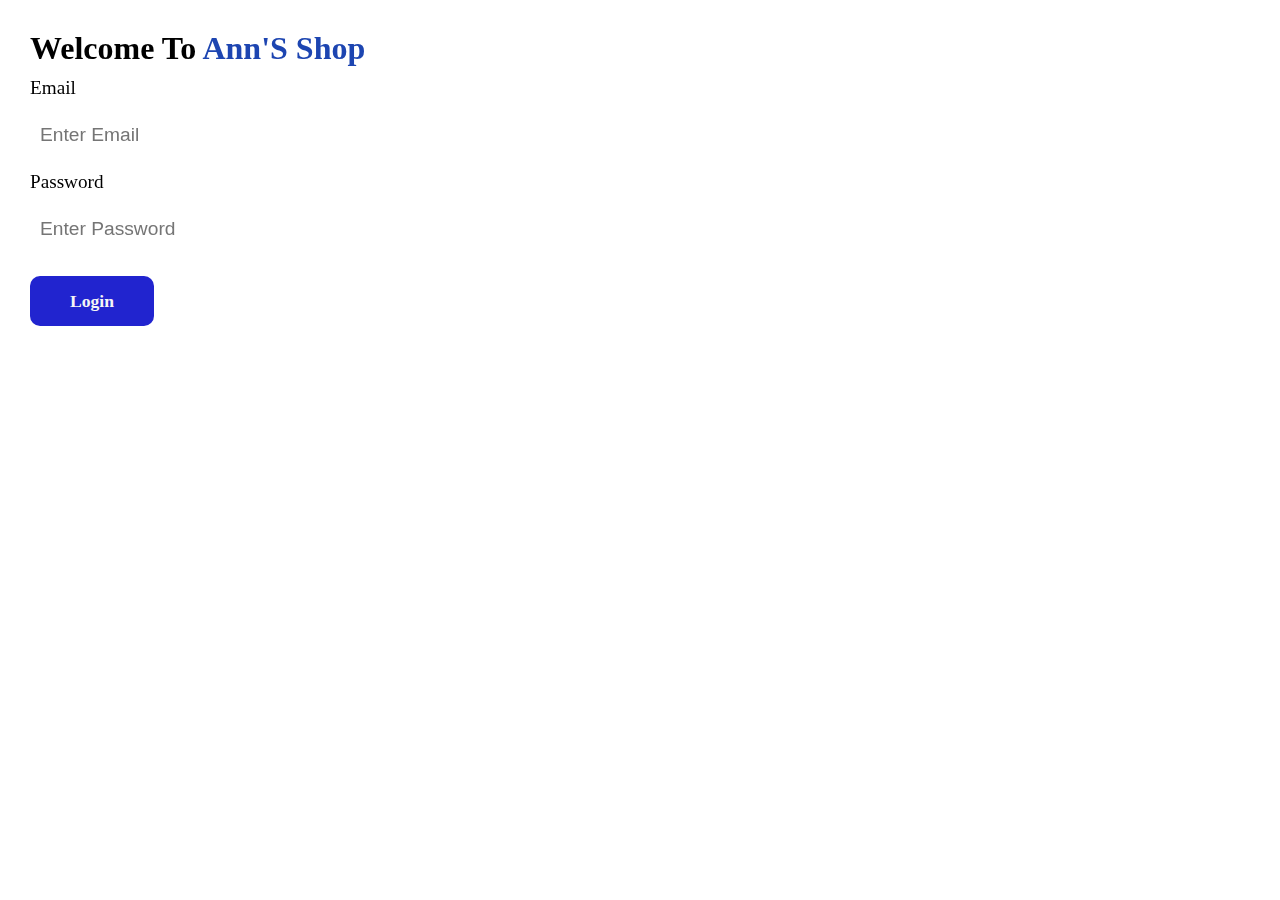
<file: login/login.html>
<!DOCTYPE html>
<html lang="en">
<head>
    <meta charset="UTF-8">
    <meta http-equiv="X-UA-Compatible" content="IE=edge">
    <meta name="viewport" content="width=device-width, initial-scale=1.0">
    <link rel="stylesheet" href="login.css">
    <title> Login</title>
</head>
<body>
    <div>
        <form>
            <h1>Welcome To <span id="groci">Ann'S Shop </span></h1>
            <div class="formcontainer">
                <label for="email">Email</label>
                <input type="text" placeholder="Enter Email" name="email" required />
              </div>
              <div class="formcontainer">
                <label for="psw">Password</label>
                <input
                  type="password"
                  placeholder="Enter Password"
                  name="psw"
                  required
                />
              </div>
              <br>
              <br>
              <div>
              <!-- <button type="submit" class="signupbtn">Login</button> -->
              <a href="../products/products.html" class="btn2section">Login</a>
              </div>
        </form>
    </div>
</body>
</html>
</file>
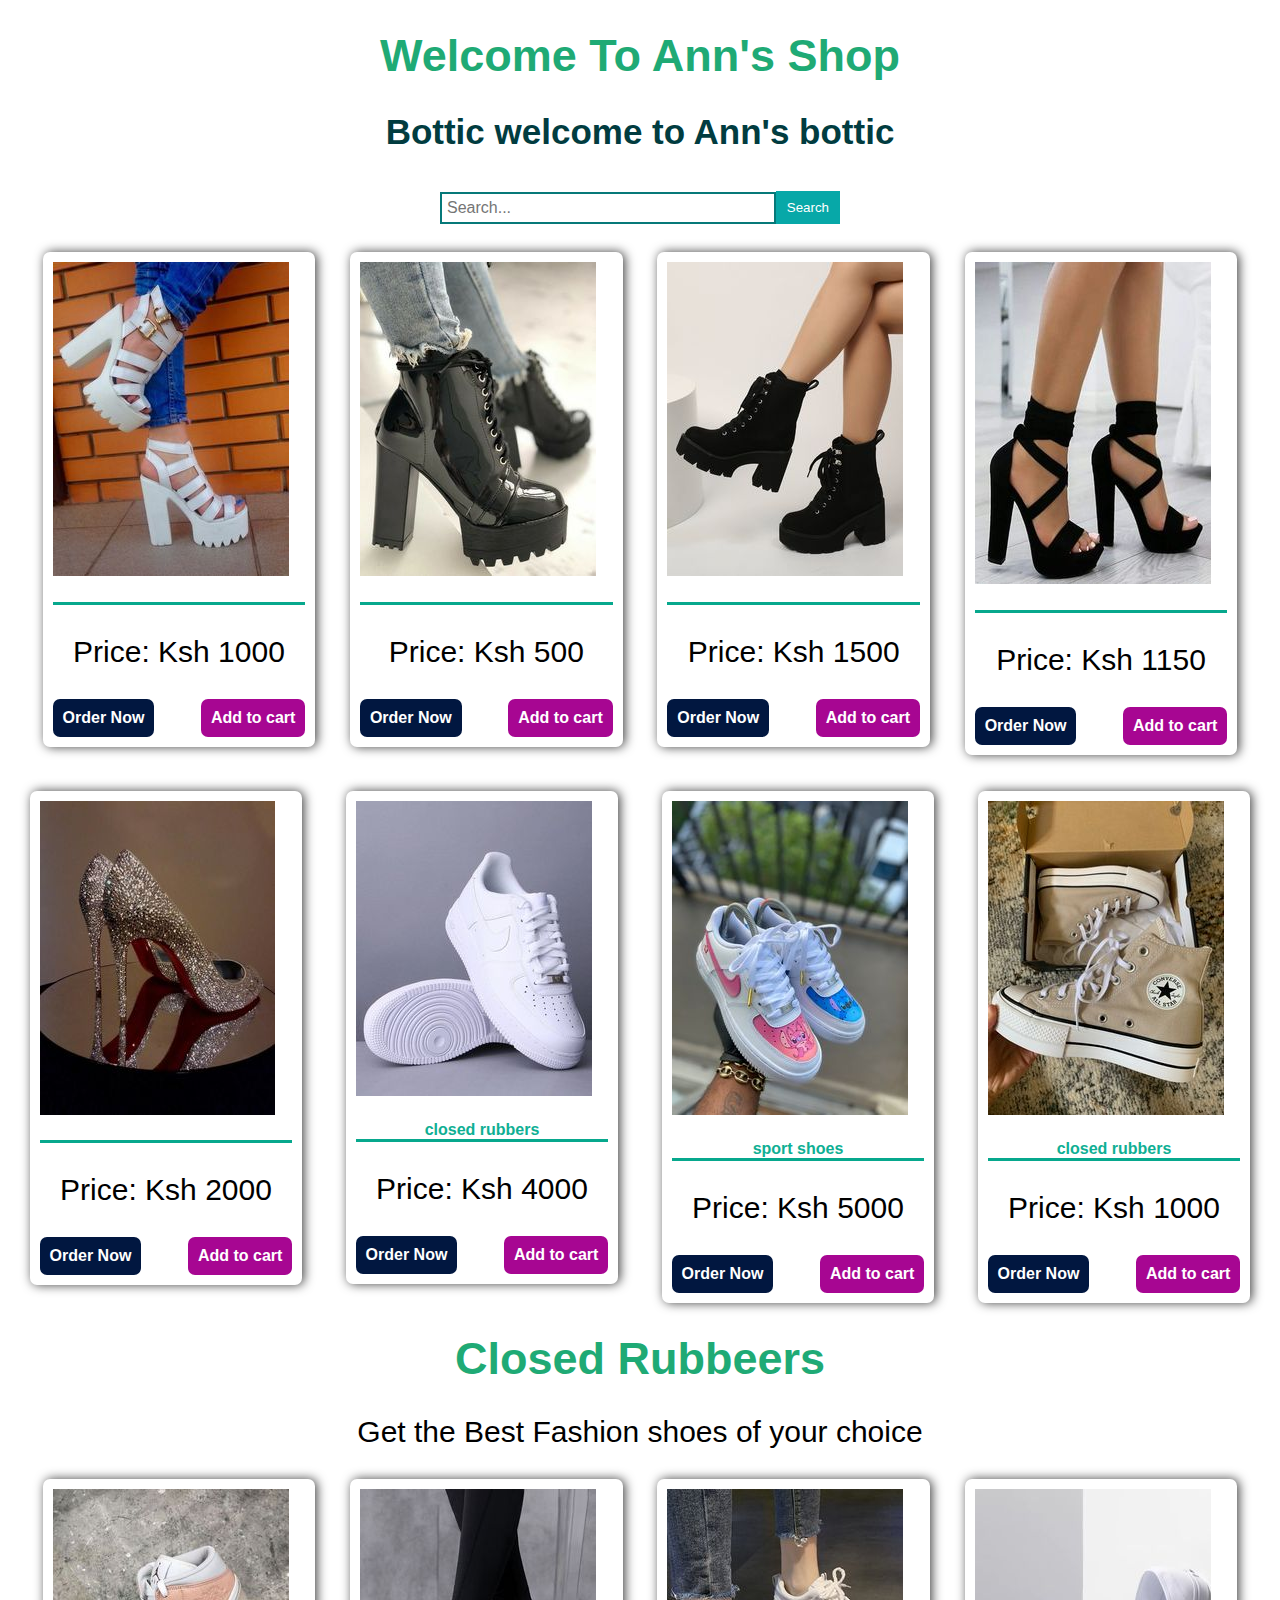
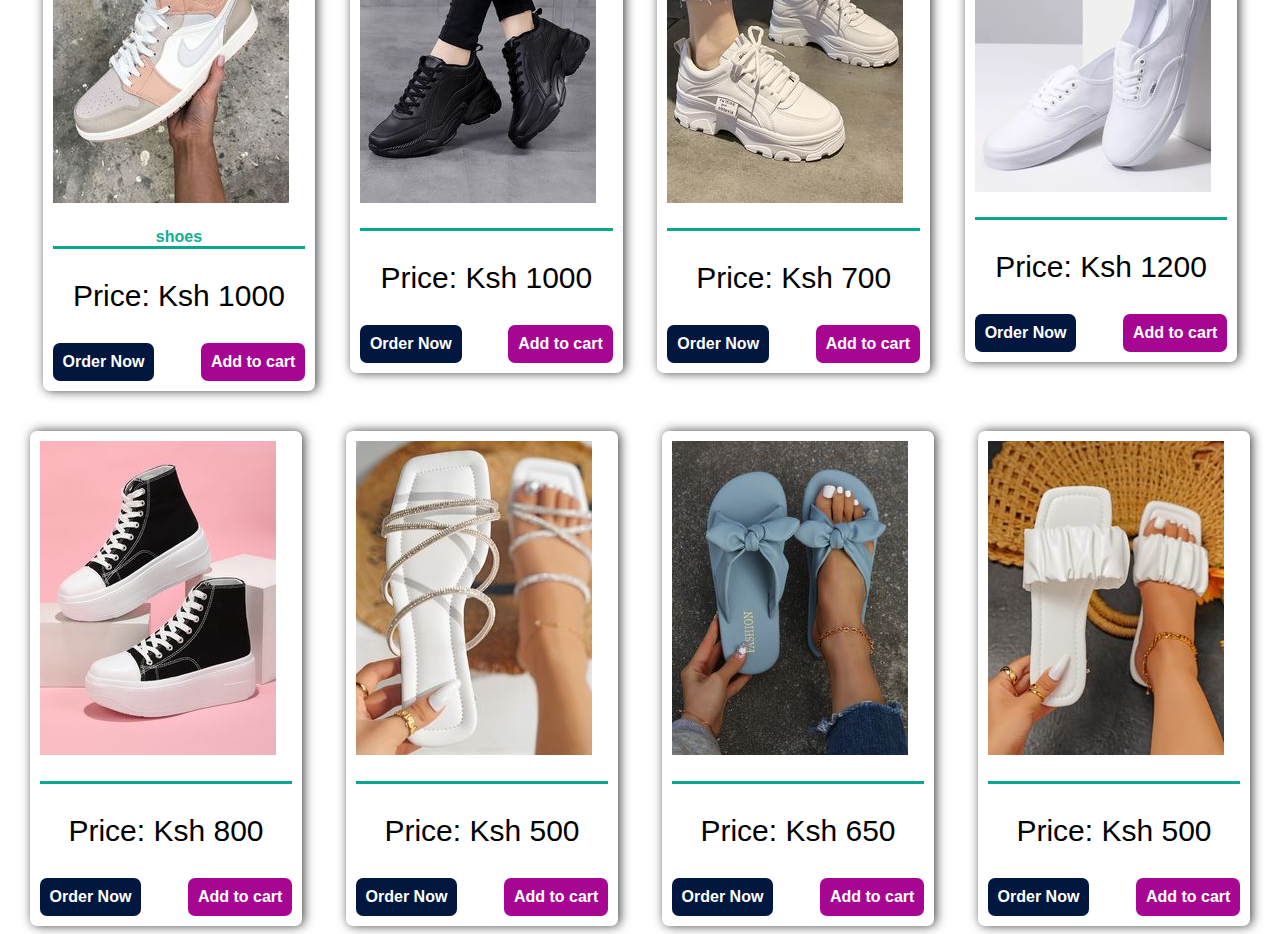
<file: products/products.html>
<!DOCTYPE html>
<html lang="en">
  <head>
    <meta charset="UTF-8" />
    <meta http-equiv="X-UA-Compatible" content="IE=edge" />
    <meta name="viewport" content="width=device-width, initial-scale=1.0" />
    <link rel="stylesheet" href="./products.css" />
    <title>Document</title>
  </head>
  <body>
    <h1>Welcome  To Ann's Shop</h1>
    <!-- <p>Get your self some fresh and affordable vegetables!</p> -->
    <h2>Bottic welcome to Ann's bottic </h2>
    <section id="search-section">
      <input type="text" id="search-input" placeholder="Search...">
      <button id="search-button">Search</button>
    </section>
    <br>
    <div class="vegetables"> 
      <div class="card">
        <div class="card-header">
          <img
            class="bananaImage"
            src="/image/heel6.jpg"
            alt="shoe"
          />
        </div>
        <div class="card-body">
          <h4></h4>
          <p>Price: Ksh 1000</p>
          <div class="btnContainer">
            <a href="../Payment/pay/pay.html" class="btn orderBtn">Order Now</a>
            <a href="../cart/cart.html" class="btn cartBtn">Add to cart</a>
            <!-- <button class="btn orderBtn">Order Now</button>
            <button class="btn cartBtn">Add to Cart</button> -->
          </div>
        </div>
      </div>

      <div class="card">
        <div class="card-header">
          <img
            class="bananaImage"
            src="/image/heel5.jpg"
            alt="kales"
          />
        </div>
        <div class="card-body">
          <h4></h4>
          <p>Price: Ksh 500</p>
          <div class="btnContainer">
            <a href="../Payment/pay/pay.html" class="btn orderBtn">Order Now</a>
            <a href="../cart/cart.html" class="btn cartBtn">Add to cart</a>
            <!-- <button class="btn orderBtn">Order Now</button>
            <button class="btn cartBtn">Add to Cart</button> -->
          </div>
        </div>
      </div>

      <div class="card">
        <div class="card-header">
          <img
            class="bananaImage"
            src="/image/heel3.jpg"
            alt="dhania"
          />
        </div>
        <div class="card-body">
          <h4></h4>
          <p>Price: Ksh 1500</p>
          <div class="btnContainer">
            <a href="../Payment/pay/pay.html" class="btn orderBtn">Order Now</a>
            <a href="../cart/cart.html" class="btn cartBtn">Add to cart</a>
            <!-- <button class="btn orderBtn">Order Now</button>
            <button class="btn cartBtn">Add to Cart</button> -->
          </div>
        </div>
      </div>

      <div class="card">
        <div class="card-header">
          <img
            class="bananaImage"
            src="/image/heel2.jpg"
            alt="purple cabbage"
          />
        </div>
        <div class="card-body">
          <h4></h4>
          <p>Price: Ksh 1150</p>
          <div class="btnContainer">
            <a href="../Payment/pay/pay.html" class="btn orderBtn">Order Now</a>
            <a href="../cart/cart.html" class="btn cartBtn">Add to cart</a>
            <!-- <button class="btn orderBtn">Order Now</button>
            <button class="btn cartBtn">Add to Cart</button> -->
          </div>
        </div>
      </div>
    </div>
    <br />
    <br />
    <!-- second vegetables raw -->
    <div class="vegetables-raw-two">
      <div class="card">
        <div class="card-header">
          <img
            class="bananaImage"
            src="/image/heel1.jpg"
          />
        </div>
        <div class="card-body">
          <h4></h4>
          <p>Price: Ksh 2000</p>
          <div class="btnContainer">
            <a href="../Payment/pay/pay.html" class="btn orderBtn">Order Now</a>
            <a href="../cart/cart.html" class="btn cartBtn">Add to cart</a>
            <!-- <button class="btn orderBtn">Order Now</button>
            <button class="btn cartBtn">Add to Cart</button> -->
          </div>
        </div>
      </div>
      <div class="card">
        <div class="card-header">
          <img
            class="bananaImage"
            src="/image/shoe1.jpg"
            alt="purple cabbage"/>
        </div>
        <div class="card-body">
          <h4>closed rubbers</h4>
          <p>Price: Ksh 4000</p>
          <div class="btnContainer">
            <a href="../Payment/pay/pay.html" class="btn orderBtn">Order Now</a>
            <a href="../cart/cart.html" class="btn cartBtn">Add to cart</a>
            <!-- <button class="btn orderBtn">Order Now</button>
            <button class="btn cartBtn">Add to Cart</button> -->
          </div>
        </div>
      </div>
      <div class="card">
        <div class="card-header">
          <img
            class="bananaImage"
src="/image/shoe2.jpg"            alt="potatoes"
          />
        </div>
        <div class="card-body">
          <h4>sport shoes</h4>
          <p>Price: Ksh 5000</p>
          <div class="btnContainer">
            <a href="../Payment/pay/pay.html" class="btn orderBtn">Order Now</a>
            <a href="../cart/cart.html" class="btn cartBtn">Add to cart</a>
            <!-- <button class="btn orderBtn">Order Now</button>
            <button class="btn cartBtn">Add to Cart</button> -->
          </div>
        </div>
      </div>
      <div class="card">
        <div class="card-header">
          <img
            class="bananaImage"
src="/image/shoe3.jpg"            alt="Broccoli"
          />
        </div>
        <div class="card-body">
          <h4>closed rubbers</h4>
          <p>Price: Ksh 1000</p>
          <div class="btnContainer">
            <a href="../Payment/pay/pay.html" class="btn orderBtn">Order Now</a>
            <a href="../cart/cart.html" class="btn cartBtn">Add to cart</a>
            <!-- <button class="btn orderBtn">Order Now</button>
            <button class="btn cartBtn">Add to Cart</button> -->
          </div>
        </div>
      </div>
    </div>
    <!-- rOw of frruits -->
    <h1>Closed Rubbeers</h1>
    <p>Get the Best Fashion shoes of your choice</p>
    <div class="fruits">
      <div class="card">
        <div class="card-header">
          <img
            class="bananaImage"
src="/image/shoe4.jpg"            alt="aVACADO"
          />
        </div>
        <div class="card-body">
          <h4>shoes</h4>
          <p>Price: Ksh 1000</p>
          <div class="btnContainer">
            <a href="../Payment/pay/pay.html" class="btn orderBtn">Order Now</a>
            <a href="../cart/cart.html" class="btn cartBtn">Add to cart</a>
            <!-- <button class="btn orderBtn">Order Now</button>
            <button class="btn cartBtn">Add to Cart</button> -->
          </div>
        </div>
      </div>

      <div class="card">
        <div class="card-header">
          <img
            class="bananaImage"
src="/image/shoe5.jpg"            alt="avacado"
          />
        </div>
        <div class="card-body">
          <h4></h4>
          <p>Price: Ksh 1000</p>
          <div class="btnContainer">
            <a href="../Payment/pay/pay.html" class="btn orderBtn">Order Now</a>
            <a href="../cart/cart.html" class="btn cartBtn">Add to cart</a>
            <!-- <button class="btn orderBtn">Order Now</button>
            <button class="btn cartBtn">Add to Cart</button> -->
          </div>
        </div>
      </div>

      <div class="card">
        <div class="card-header">
          <img
            class="bananaImage"
src="/image/shoe6.jpg"            alt="apple"
          />
        </div>
        <div class="card-body">
          <h4></h4>
          <p>Price: Ksh 700</p>
          <div class="btnContainer">
            <a href="../Payment/pay/pay.html" class="btn orderBtn">Order Now</a>
            <a href="../cart/cart.html" class="btn cartBtn">Add to cart</a>
            <!-- <button class="btn orderBtn">Order Now</button>
            <button class="btn cartBtn">Add to Cart</button> -->
          </div>
        </div>
      </div>
      <div class="card">
        <div class="card-header">
          <img
            class="bananaImage"
src="/image/shoe7.jpg"            alt="orange"
          />
        </div>
        <div class="card-body">
          <h4></h4>
          <p>Price: Ksh 1200</p>
          <div class="btnContainer">
            <a href="../Payment/pay/pay.html" class="btn orderBtn">Order Now</a>
            <a href="../cart/cart.html" class="btn cartBtn">Add to cart</a>
            <!-- <button class="btn orderBtn">Order Now</button>
            <button class="btn cartBtn">Add to Cart</button> -->
          </div>
        </div>
      </div>
    </div>
      <!-- fruit second row -->
      <div id="fruit-second">
      <div class="card">
        <div class="card-header">
          <img
            class="bananaImage"
src="/image/shoe8.jpg"            alt="banana"
          />
        </div>
        <div class="card-body">
          <h4></h4>
          <p>Price: Ksh 800</p>
          <div class="btnContainer">
            <a href="../Payment/pay/pay.html" class="btn orderBtn">Order Now</a>
            <a href="../cart/cart.html" class="btn cartBtn">Add to cart</a>
            <!-- <button class="btn orderBtn">Order Now</button>
            <button class="btn cartBtn">Add to Cart</button> -->
          </div>
        </div>
      </div>

      <div class="card">
        <div class="card-header">
          <img
            class="bananaImage"
src="/image/slide3.jpg"            alt="berries"
          />
        </div>
        <div class="card-body">
          <h4></h4>
          <p>Price: Ksh 500</p>
          <div class="btnContainer">
            <a href="../Payment/pay/pay.html" class="btn orderBtn">Order Now</a>
            <a href="../cart/cart.html" class="btn cartBtn">Add to cart</a>
            <!-- <button class="btn orderBtn">Order Now</button>
            <button class="btn cartBtn">Add to Cart</button> -->
          </div>
        </div>
      </div>

      <div class="card">
        <div class="card-header">
          <img
            class="bananaImage"
src="/image/sleed2.jpg"            alt="avacado"
          />
        </div>
        <div class="card-body">
          <h4></h4>
          <p>Price: Ksh 650</p>
          <div class="btnContainer">
            <a href="../Payment/pay/pay.html" class="btn orderBtn">Order Now</a>
            <a href="../cart/cart.html" class="btn cartBtn">Add to cart</a>
            <!-- <button class="btn orderBtn">Order Now</button>
            <button class="btn cartBtn">Add to Cart</button> -->
          </div>
        </div>
      </div>

      <div class="card">
        <div class="card-header">
          <img
            class="bananaImage"
src="/image/slide1.jpg"          
  alt="orange"
          />
        </div>
        <div class="card-body">
          <h4></h4>
          <p>Price: Ksh 500</p>
          <div class="btnContainer">
            <a href="../Payment/pay/pay.html" class="btn orderBtn">Order Now</a>
            <a href="../cart/cart.html" class="btn cartBtn">Add to cart</a>
            <!-- <button class="btn orderBtn">Order Now</button>
            <button class="btn cartBtn">Add to Cart</button> -->
          </div>
        </div>
      </div>
      </div>
      <!-- end of second row -->
    </div>
  </body>
</html>
</file>
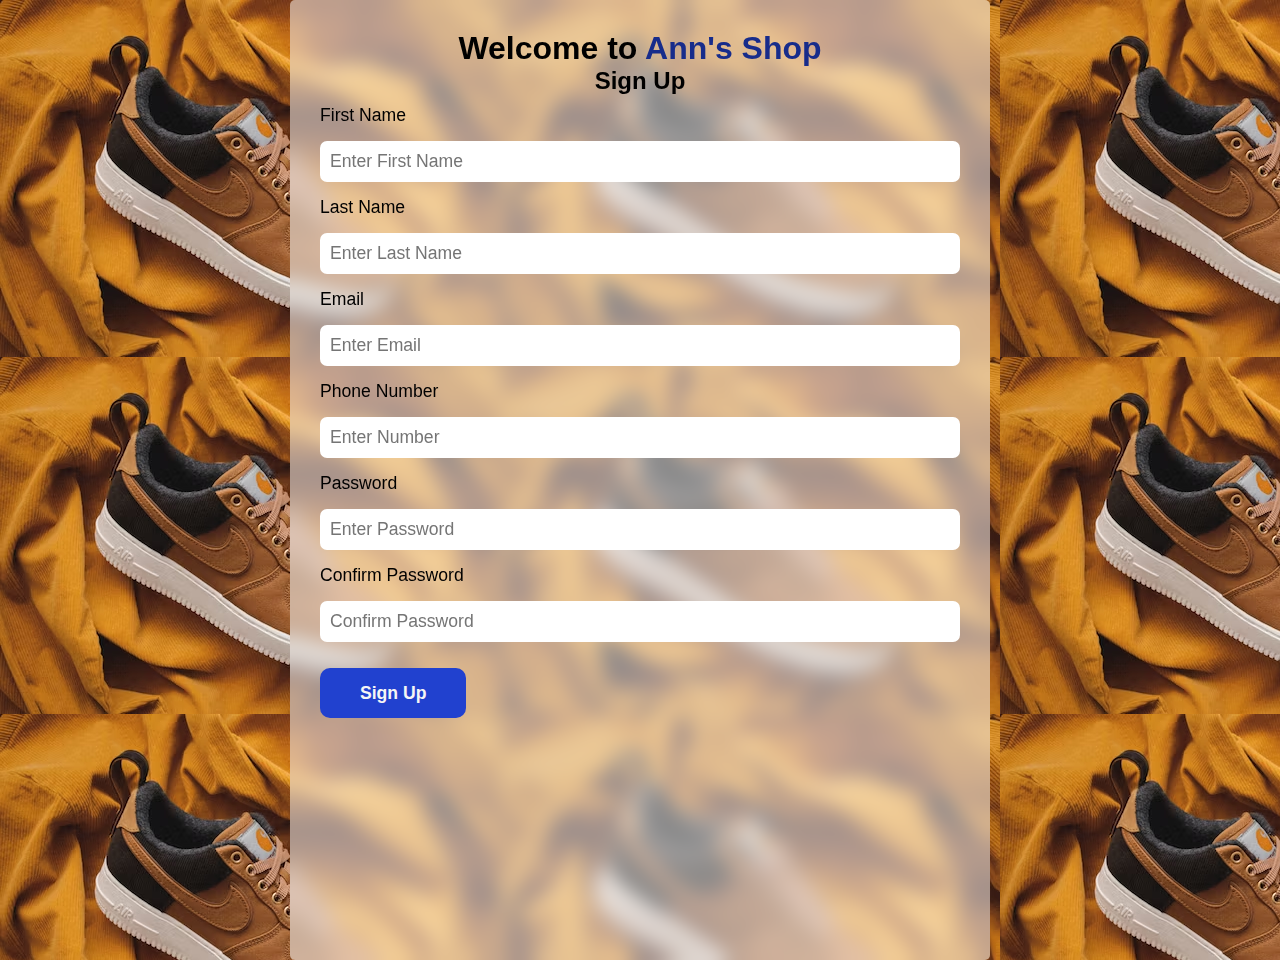
<file: singup/singup.html>
<!DOCTYPE html>
<html lang="en">
<head>
    <meta charset="UTF-8">
    <meta http-equiv="X-UA-Compatible" content="IE=edge">
    <meta name="viewport" content="width=device-width, initial-scale=1.0">
    <link rel="stylesheet" href="signup.css">
    <title>Document</title>
</head>
<body>
    <form>
        <h1>Welcome to <span id="groci">Ann's Shop</span></h1>
        <h2>Sign Up</h2>
        <div class="formcontainer">
            <label for="email">First Name</label>
            <input type="text" placeholder="Enter First Name" name="first name" required />
          </div>
        <div class="formcontainer">
            <label for="email">Last Name</label>
            <input type="text" placeholder="Enter Last Name" name="last name" required />
          </div>
        <div class="formcontainer">
            <label for="email">Email</label>
            <input type="text" placeholder="Enter Email" name="email" required />
          </div>
        <div class="formcontainer">
            <label for="email">Phone Number</label>
            <input type="text" placeholder="Enter Number" name="phone number" required />
          </div>
          <div class="formcontainer">
            <label for="psw">Password</label>
            <input
              type="password"
              placeholder="Enter Password"
              name="psw"
              required
            />
          </div>
          <div class="formcontainer">
            <label for="psw">Confirm Password</label>
            <input
              type="password"
              placeholder="Confirm Password"
              name="psw"
              required
            />
          </div>
          <br>
          <br>
          <div>
          <!-- <button type="submit" class="signupbtn">Login</button> -->
          <a href="../login/login.html" class="btn2section">Sign Up</a>
          </div>
    </form>
</body>
</html>
</file>
<file: login/login.css>
*{
    margin:0;
    padding:0;
  }
  /* body{
    background-image: url("");
    /* border: 2px solid red; */
    /* min-height: 100vh; */
    /* display: flex;
    align-items: center;
    justify-content: center;
    font-family: Verdana, Geneva, Tahoma, sans-serif; */
  /* } */
  .formcontainer input{
    width: 30%; 
   padding: 10px;
    border-radius: 7px;
    border: none;
    margin-bottom: 5px;
    font-size: 1.2rem; 
  }
  .formcontainer label{
    font-size: 1.2rem;
    margin-bottom: 5px;
  }
  .formcontainer{
    display: flex;
    flex-direction: column;
  }
  form{
    
    width:100%;
    height: 60vh;
    padding: 30px;
    backdrop-filter: blur(10px);
    background-color: rgba(255, 255, 255, 0.5);
    border-radius: 5px;
  }
   .btn2section {
    border: none;
    border-radius: 10px;
    font-size: 1.1rem;
    /* margin: auto; */
    text-decoration: none;
  color: whitesmoke;
  background-color: #2124cf;
  padding: 15px 40px;
  text-align: center;
  align-self: center;
  font-weight: bold;
  
  } 
  .formcontainer > * {
  
    margin-top: 10px;
  }
  #groci{
    color: #1d45b1;
  }
</file>
<file: products/products.css>
/* Text in the body */
h1{
    color:  #1faa75;
    font-size: 45px;
    font-weight: bold;
    text-align: center;
    /* border-bottom:2px solid #F27507 ; */
}
p{
    color: rgb(0, 0, 0);
    text-align: center;
    font-size: 30px;
}
h2{
    color:   #013c40;
    text-align: center;
    font-size: 35px;
}
/* search icon */
#search-section {
  display: flex;
  align-items: center;
  max-width: 400px;
  margin: 0 auto;
  padding: 10px;
  background-color: #fff;
  border-radius: 5px;
}
#search-input {
  flex: 1;
  padding: 5px;
  border: 2px solid #067979;
  outline: none;
  font-size: 16px;
}

#search-button {
  padding: 9px 11px;
  background-color:#07a8a8;
  color: #fff;
  border: none;
  cursor: pointer;
}
/* end of search icons */
/* Vegetables layout */
.vegetables{
    display: flex;
    justify-content: space-evenly;
}
/* Vegetables layout two */
.vegetables-raw-two{
    display: flex;
    justify-content: space-around;
}
h4{
    text-align: center;
    color: #0faf94;
    border-bottom:3px solid #07a88d;
}
/* fruits layot one */
.fruits{
    display: flex;
    justify-content: space-evenly;
}
#fruit-second{
  display: flex;
  justify-content: space-around;
  padding-top: 40px;
}
body {
  font-family: Verdana, Geneva, Tahoma, sans-serif;
}
/* .bananaImage {
  max-width: 100%;
  width: 300px;
  height: 300px;
  /* opacity: 0.7; */

.card {
  box-shadow: 2px 0px 11px 0px rgba(0, 0, 0, 0.75);
  width: 20%;
  height: 40%;
  border-radius: 7px;
  padding: 10px;
  transition: transform 0.4s;
}
.card:hover {
  transform: scale(1.1);
}
.btn {
  border: none;
  color: #fff;
  font-weight: bold;
  padding: 10px;
  border-radius: 7px;
  cursor:pointer;
}
.orderBtn {
  background-color: #011740;
  text-decoration: none;
}
.cartBtn {
  background-color:  #a70692;
  text-decoration: none;
}
.btnContainer {
  display: flex;
  justify-content: space-between;
}
</file>
<file: singup/signup.css>
*{
    margin:0;
    padding:0;
  }
  body{
    background-image: url("/image/work.avif");
    /* border: 2px solid red; */
    /* min-height: 100vh; */
    display: flex;
    align-items: center;
    justify-content: center;
    font-family: Verdana, Geneva, Tahoma, sans-serif;
  }
  h1{
    text-align: center;
  }
  h2{
    text-align: center;
  }
  .formcontainer input{
    /* width: 30%; */
    padding: 10px;
    border-radius: 7px;
    border: none;
    margin-bottom: 5px;
    font-size: 1.1rem;
  }
  .formcontainer label{
    font-size: 1.1rem;
    margin-bottom: 5px;
  }
  .formcontainer{
    display: flex;
    flex-direction: column;
  }
  form{
    
    width:50%;
   min-height: 100vh;
    padding: 30px;
    backdrop-filter: blur(10px);
    background-color: rgba(255, 255, 255, 0.5);
    border-radius: 5px;
  }
  .btn2section {
    border: none;
    border-radius: 10px;
    font-size: 1.1rem;
    margin: auto;
    text-decoration: none;
  color: whitesmoke;
  background-color: #2141cf;
  padding: 15px 40px;
  text-align: center;
  align-self: center;
  font-weight: bold;
  
  }
  .formcontainer > * {
  
    margin-top: 10px;
  }
  #groci{
    color: #172c8b;
  }
</file>
